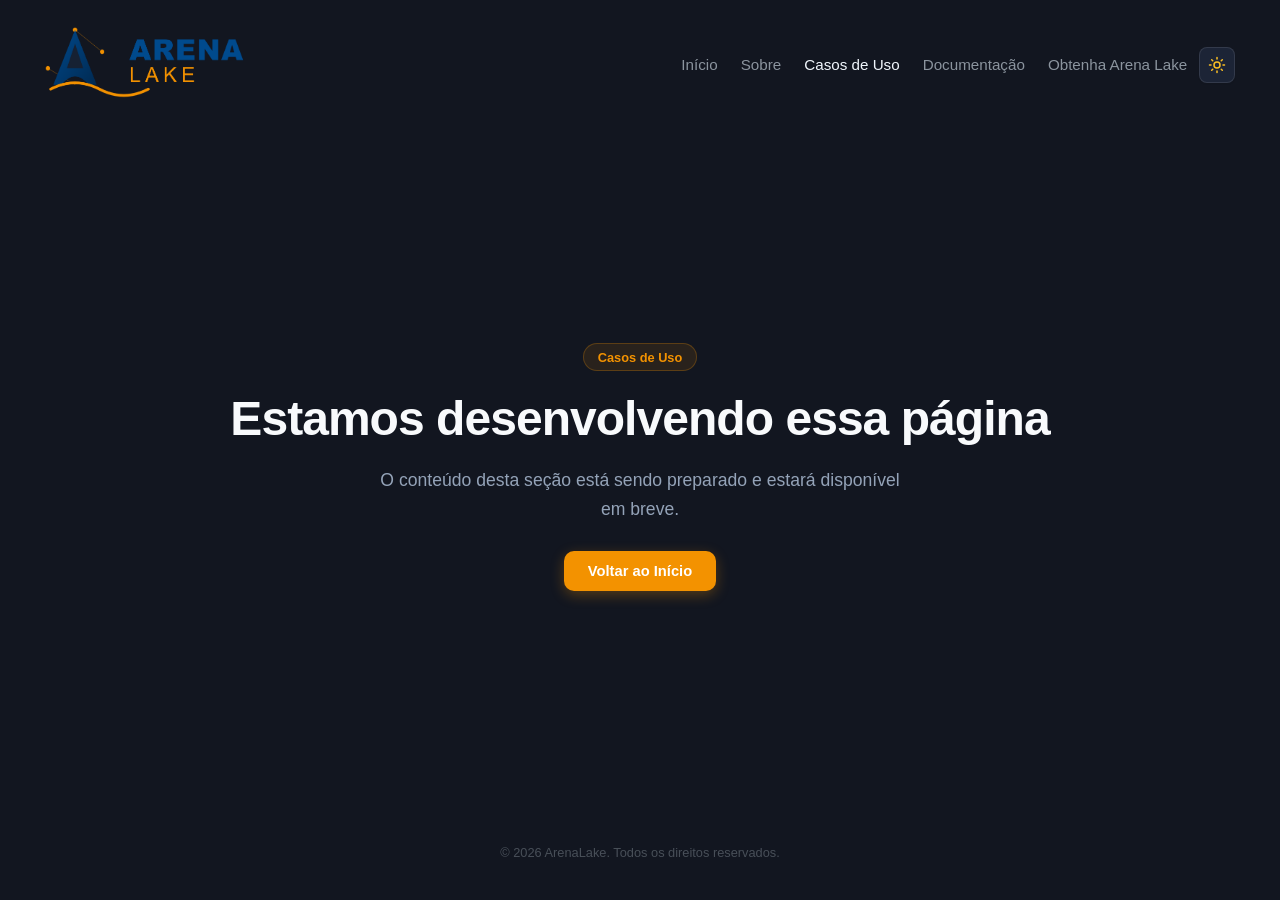
<file: Casos de Uso.html>
<!DOCTYPE html>
<html lang="pt-BR" class="dark">

<head>
    <meta charset="UTF-8">
    <meta name="viewport" content="width=device-width, initial-scale=1.0">

    <!-- Script Anti-FOUC: executa de forma síncrona antes do primeiro render -->
    <script>
        (function () {
            const savedTheme = localStorage.getItem('arenalake_theme');
            if (savedTheme === 'light') {
                document.documentElement.classList.remove('dark');
            } else {
                document.documentElement.classList.add('dark');
            }
        })();
    </script>

    <title>Casos de Uso | ArenaLake</title>

    <link rel="stylesheet" href="css/global.css">
    <link rel="stylesheet" href="css/pages-wip.css">
</head>

<body>
    <div class="page-wrapper">
        <header>
            <div class="logo">
                <a href="/">
                    <img src="assets/img/ArenaLake_Branding.png" alt="ArenaLake Logo">
                </a>
            </div>
            <div class="header-actions">
                <nav class="nav-links">
                    <a href="/">Início</a>
                    <a href="Sobre.html">Sobre</a>
                    <a href="Casos de Uso.html" class="active">Casos de Uso</a>
                    <a href="Documentacao.html">Documentação</a>
                    <a href="Obtenha Arena Lake.html">Obtenha Arena Lake</a>
                </nav>
                <button
                    type="button"
                    id="theme-toggle-btn"
                    data-theme-toggle
                    aria-pressed="false"
                    aria-label="Alternar modo claro e escuro"
                    class="theme-toggle-btn"
                >
                    <span class="sr-only" style="position:absolute;width:1px;height:1px;padding:0;margin:-1px;overflow:hidden;clip:rect(0,0,0,0);white-space:nowrap;border:0;">Alternar tema</span>
                    <!-- Ícone do Sol (Ativo no Dark) -->
                    <svg
                        class="theme-icon-sun"
                        fill="none"
                        stroke="currentColor"
                        viewBox="0 0 24 24"
                        aria-hidden="true"
                    >
                        <circle cx="12" cy="12" r="4" stroke-width="2" stroke-linecap="round" stroke-linejoin="round" />
                        <path stroke-width="2" stroke-linecap="round" stroke-linejoin="round" d="M12 2v2m0 16v2M4.93 4.93l1.41 1.41m11.32 11.32l1.41 1.41M2 12h2m16 0h2M6.34 17.66l-1.41 1.41M19.07 4.93l-1.41 1.41" />
                    </svg>
                    <!-- Ícone da Lua (Ativo no Light) -->
                    <svg
                        class="theme-icon-moon"
                        fill="none"
                        stroke="currentColor"
                        viewBox="0 0 24 24"
                        aria-hidden="true"
                    >
                        <path
                            stroke-width="2"
                            stroke-linecap="round"
                            stroke-linejoin="round"
                            d="M20.354 15.354A9 9 0 018.646 3.646 9.003 9.003 0 0012 21a9.003 9.003 0 008.354-5.646z"
                        />
                    </svg>
                </button>
            </div>
        </header>

        <main class="dev-placeholder">
            <span class="dev-placeholder-badge">Casos de Uso</span>
            <h1>Estamos desenvolvendo essa página</h1>
            <p>O conteúdo desta seção está sendo preparado e estará disponível em breve.</p>
            <a href="/" class="dev-back-btn">Voltar ao Início</a>
        </main>

        <footer>
            <p>&copy; 2026 ArenaLake. Todos os direitos reservados.</p>
        </footer>
    </div>

    <script src="js/theme.js"></script>
</body>

</html>
</file>
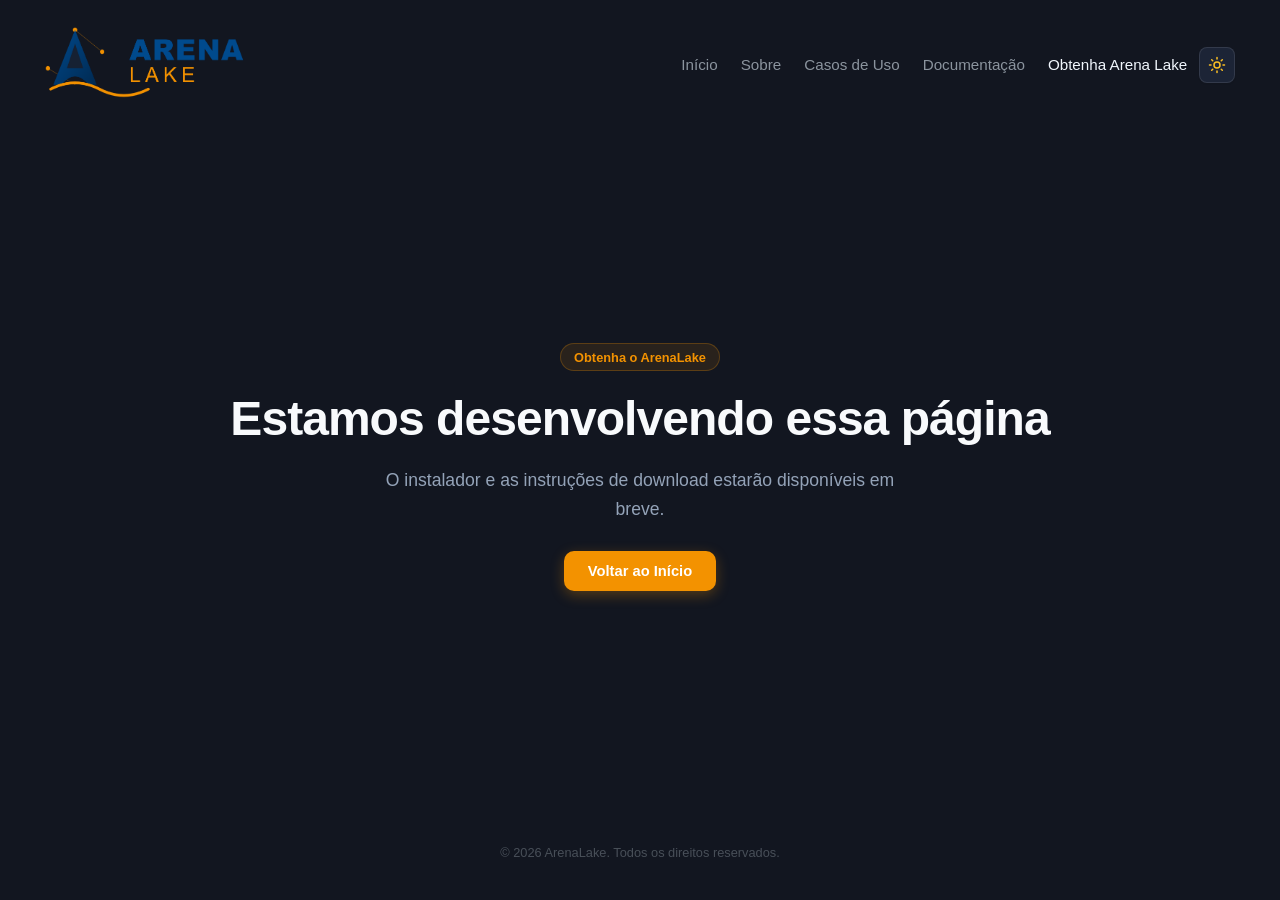
<file: Obtenha Arena Lake.html>
<!DOCTYPE html>
<html lang="pt-BR" class="dark">

<head>
    <meta charset="UTF-8">
    <meta name="viewport" content="width=device-width, initial-scale=1.0">

    <!-- Script Anti-FOUC: executa de forma síncrona antes do primeiro render -->
    <script>
        (function () {
            const savedTheme = localStorage.getItem('arenalake_theme');
            if (savedTheme === 'light') {
                document.documentElement.classList.remove('dark');
            } else {
                document.documentElement.classList.add('dark');
            }
        })();
    </script>

    <title>Obtenha Arena Lake | ArenaLake</title>

    <link rel="stylesheet" href="css/global.css">
    <link rel="stylesheet" href="css/pages-wip.css">
</head>

<body>
    <div class="page-wrapper">
        <header>
            <div class="logo">
                <a href="/">
                    <img src="assets/img/ArenaLake_Branding.png" alt="ArenaLake Logo">
                </a>
            </div>
            <div class="header-actions">
                <nav class="nav-links">
                    <a href="/">Início</a>
                    <a href="Sobre.html">Sobre</a>
                    <a href="Casos de Uso.html">Casos de Uso</a>
                    <a href="Documentacao.html">Documentação</a>
                    <a href="Obtenha Arena Lake.html" class="active">Obtenha Arena Lake</a>
                </nav>
                <button
                    type="button"
                    id="theme-toggle-btn"
                    data-theme-toggle
                    aria-pressed="false"
                    aria-label="Alternar modo claro e escuro"
                    class="theme-toggle-btn"
                >
                    <span class="sr-only" style="position:absolute;width:1px;height:1px;padding:0;margin:-1px;overflow:hidden;clip:rect(0,0,0,0);white-space:nowrap;border:0;">Alternar tema</span>
                    <!-- Ícone do Sol (Ativo no Dark) -->
                    <svg
                        class="theme-icon-sun"
                        fill="none"
                        stroke="currentColor"
                        viewBox="0 0 24 24"
                        aria-hidden="true"
                    >
                        <circle cx="12" cy="12" r="4" stroke-width="2" stroke-linecap="round" stroke-linejoin="round" />
                        <path stroke-width="2" stroke-linecap="round" stroke-linejoin="round" d="M12 2v2m0 16v2M4.93 4.93l1.41 1.41m11.32 11.32l1.41 1.41M2 12h2m16 0h2M6.34 17.66l-1.41 1.41M19.07 4.93l-1.41 1.41" />
                    </svg>
                    <!-- Ícone da Lua (Ativo no Light) -->
                    <svg
                        class="theme-icon-moon"
                        fill="none"
                        stroke="currentColor"
                        viewBox="0 0 24 24"
                        aria-hidden="true"
                    >
                        <path
                            stroke-width="2"
                            stroke-linecap="round"
                            stroke-linejoin="round"
                            d="M20.354 15.354A9 9 0 018.646 3.646 9.003 9.003 0 0012 21a9.003 9.003 0 008.354-5.646z"
                        />
                    </svg>
                </button>
            </div>
        </header>

        <main class="dev-placeholder">
            <span class="dev-placeholder-badge">Obtenha o ArenaLake</span>
            <h1>Estamos desenvolvendo essa página</h1>
            <p>O instalador e as instruções de download estarão disponíveis em breve.</p>
            <a href="/" class="dev-back-btn">Voltar ao Início</a>
        </main>

        <footer>
            <p>&copy; 2026 ArenaLake. Todos os direitos reservados.</p>
        </footer>
    </div>

    <script src="js/theme.js"></script>
</body>

</html>
</file>
<file: css/global.css>
/* =========================================
   RESET E CONFIGURAÇÃO GLOBAL
   ========================================= */
* {
    box-sizing: border-box;
    margin: 0;
    padding: 0;
}

/* =========================================
   VARIABLES & DESIGN TOKENS
   Modo Claro Padrão (:root) e Dark (html.dark)
   ========================================= */
:root {
    --arena-bg: #f8fafc;
    --arena-bg-elevated: #ffffff;
    --arena-surface: #ffffff;
    --arena-surface-hover: #f1f5f9;
    --arena-text-main: #0f172a;
    --arena-text-muted: #475569;
    --arena-orange: #b45309;
    --arena-blue: #1d4ed8;
    --arena-lines: #e2e8f0;

    --body-bg: #f8fafc;
    --body-color: #0f172a;
}

html.dark {
    --arena-bg: #121620;
    --arena-bg-elevated: #161C28;
    --arena-surface: #1C2436;
    --arena-surface-hover: #232D42;
    --arena-text-main: #F8FAFC;
    --arena-text-muted: #94A3B8;
    --arena-orange: #F39200;
    --arena-blue: #58A6FF;
    --arena-lines: #273142;

    --body-bg: #121620;
    --body-color: #f8fafc;
}

html {
    width: 100%;
    height: 100%;
    font-family: 'Space Grotesk', sans-serif, 'Manrope', sans-serif, 'DM Mono', monospace;
    background-color: var(--body-bg);
    color: var(--body-color);
}

/* Transição de cores suave ao alternar tema */
html.theme-transitioning,
html.theme-transitioning *,
html.theme-transitioning *:before,
html.theme-transitioning *:after {
    transition: background-color 0.25s ease, border-color 0.25s ease, color 0.25s ease, fill 0.25s ease, stroke 0.25s ease !important;
}

/* Estado Padrão do Body (Com rolagem liberada) */
body {
    width: 100%;
    min-height: 100vh;
    min-height: 100dvh;
    overflow-y: auto;
    overflow-x: hidden;
    position: relative;
    background-color: var(--body-bg);
    color: var(--body-color);
}

/* Estado da Index - Suporta Zoom sem quebrar o layout */
body.no-scroll {
    min-height: 100vh;
    min-height: 100dvh;
    overflow-y: auto;
    overflow-x: hidden;
}

/* Container Principal em Flexbox Vertical */
.page-wrapper {
    display: flex;
    flex-direction: column;
    min-height: 100vh;
    min-height: 100dvh;
    padding: 1.5rem clamp(1rem, 3.5vw, 3rem);
    max-width: 1280px;
    margin: 0 auto;
    position: relative;
    z-index: 10;
}

body.no-scroll .page-wrapper {
    min-height: 100vh;
    min-height: 100dvh;
    justify-content: space-between;
}

/* =========================================
   CABEÇALHO (HEADER)
   ========================================= */
header {
    display: flex;
    justify-content: space-between;
    align-items: center;
    flex-wrap: wrap;
    gap: 1rem;
    padding-bottom: 1rem;
    width: 100%;
}

.logo {
    display: flex;
    align-items: center;
}

.logo img {
    height: 77px;
    width: auto;
    max-width: 200px;
    object-fit: contain;
    filter: none !important;
}

.nav-links {
    display: flex;
    flex-wrap: wrap;
    align-items: center;
    gap: clamp(0.75rem, 1.8vw, 1.5rem);
}

.nav-links a {
    color: #475569;
    text-decoration: none;
    font-size: clamp(0.85rem, 1vw + 0.4rem, 0.95rem);
    transition: color 0.2s ease;
    white-space: nowrap;
}

.nav-links a:hover,
.nav-links a.active {
    color: #0f172a;
}

html.dark .nav-links a {
    color: #8b949e;
}

html.dark .nav-links a:hover,
html.dark .nav-links a.active {
    color: #f0f6fc;
}

/* =========================================
   HEADER ACTIONS & THEME TOGGLE BUTTON
   ========================================= */
.header-actions {
    display: flex;
    align-items: center;
    gap: 0.75rem;
    flex-wrap: wrap;
}

.theme-toggle-btn {
    position: relative;
    display: inline-flex;
    align-items: center;
    justify-content: center;
    width: 36px;
    height: 36px;
    border-radius: 8px;
    border: 1px solid #cbd5e1;
    background-color: #ffffff;
    color: #334155;
    cursor: pointer;
    box-shadow: 0 1px 2px 0 rgba(0, 0, 0, 0.05);
    transition: all 0.2s ease;
    padding: 0;
    flex-shrink: 0;
}

.theme-toggle-btn:hover {
    background-color: #f1f5f9;
    color: #0f172a;
    border-color: #94a3b8;
}

.theme-toggle-btn:focus-visible {
    outline: 2px solid #2563eb;
    outline-offset: 2px;
}

.theme-icon-sun {
    width: 18px;
    height: 18px;
    color: #fbbf24;
    display: none;
    transition: transform 0.3s ease;
}

.theme-icon-moon {
    width: 18px;
    height: 18px;
    color: #334155;
    display: block;
    transition: transform 0.3s ease;
}

html.dark .theme-toggle-btn {
    border-color: rgba(255, 255, 255, 0.1);
    background-color: #1c2436;
    color: #94a3b8;
}

html.dark .theme-toggle-btn:hover {
    background-color: #232d42;
    color: #ffffff;
    border-color: rgba(255, 255, 255, 0.2);
}

html.dark .theme-icon-sun {
    display: block;
}

html.dark .theme-icon-moon {
    display: none;
}

/* =========================================
   RODAPÉ
   ========================================= */
footer {
    text-align: center;
    padding: 2rem 0 1rem 0;
    font-size: 0.8rem;
    color: #64748b;
}

html.dark footer {
    color: #484f58;
}

/* =========================================
   CANVAS 3D DE FUNDO
   ========================================= */
canvas {
    position: fixed !important;
    inset: 0;
    width: 100% !important;
    height: 100% !important;
    z-index: 0 !important;
    pointer-events: none;
}

/* =========================================
   UTILITÁRIOS GLOBAIS
   ========================================= */
.hidden {
    display: none !important;
}

.sr-only {
    position: absolute;
    width: 1px;
    height: 1px;
    padding: 0;
    margin: -1px;
    overflow: hidden;
    clip: rect(0, 0, 0, 0);
    white-space: nowrap;
    border-width: 0;
}

/* =========================================
   RESPONSIVIDADE GLOBAL
   ========================================= */
@media (max-width: 768px) {
    .page-wrapper {
        padding: 1rem;
    }
}
</file>
<file: css/pages-wip.css>
/* ====================================================================
   ARENALAKE — ESTILOS PARA PÁGINAS EM DESENVOLVIMENTO
   ==================================================================== */

.dev-placeholder {
    flex: 1;
    display: flex;
    flex-direction: column;
    align-items: center;
    justify-content: center;
    text-align: center;
    padding: 4rem 1rem;
    gap: 1.25rem;
    min-height: 55vh;
}

.dev-placeholder-badge {
    display: inline-flex;
    align-items: center;
    gap: 0.5rem;
    padding: 0.35rem 0.85rem;
    border-radius: 9999px;
    font-size: 0.8rem;
    font-weight: 600;
    background: rgba(243, 146, 0, 0.1);
    color: #f39200;
    border: 1px solid rgba(243, 146, 0, 0.25);
}

html:not(.dark) .dev-placeholder-badge {
    color: #b45309;
    border-color: rgba(180, 83, 9, 0.2);
    background: rgba(180, 83, 9, 0.08);
}

.dev-placeholder h1 {
    font-size: clamp(2rem, 3.5vw + 0.5rem, 3rem);
    font-weight: 700;
    letter-spacing: -0.02em;
    color: #0f172a;
}

html.dark .dev-placeholder h1 {
    color: #f8fafc;
}

.dev-placeholder p {
    font-size: clamp(0.95rem, 0.5vw + 0.75rem, 1.1rem);
    color: #64748b;
    max-width: 520px;
    line-height: 1.6;
}

html.dark .dev-placeholder p {
    color: #94a3b8;
}

.dev-back-btn {
    display: inline-flex;
    align-items: center;
    gap: 0.5rem;
    margin-top: 0.5rem;
    padding: 0.75rem 1.5rem;
    border-radius: 10px;
    font-size: 0.92rem;
    font-weight: 600;
    text-decoration: none;
    color: #ffffff;
    background: #f39200;
    box-shadow: 0 4px 14px rgba(243, 146, 0, 0.3);
    transition: background-color 0.2s ease, transform 0.2s ease;
}

.dev-back-btn:hover {
    background: #d97706;
    transform: translateY(-2px);
}
</file>
